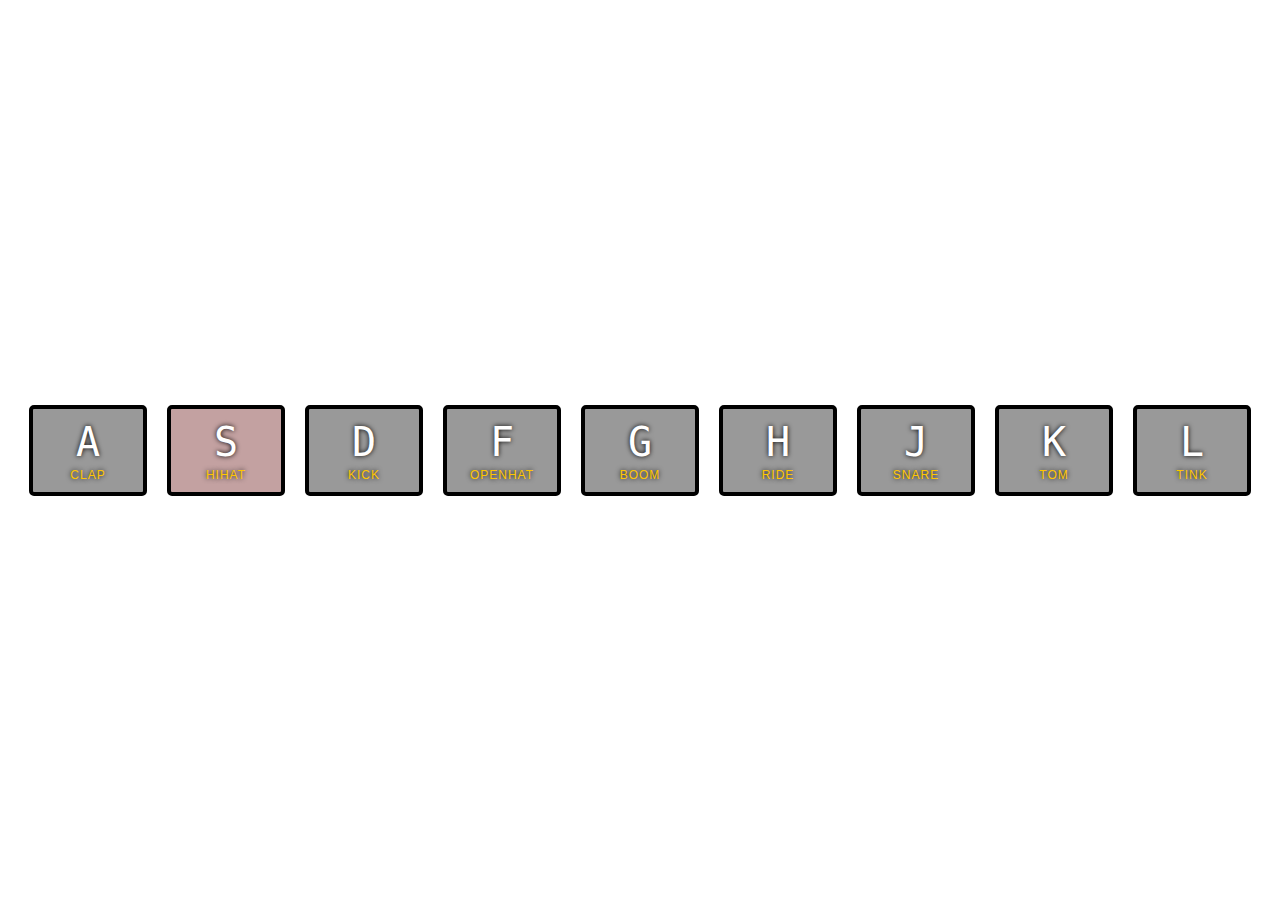
<file: index.html>
<!DOCTYPE html>
<html lang="en">

<head>
    <meta charset="UTF-8">
    <title>JS Drum Kit</title>
    <link rel="stylesheet" href="style.css">
</head>

<body>


    <div class="keys">
        <div data-key="65" class="key">
            <kbd>A</kbd>
            <span class="sound">clap</span>
        </div>
        <div data-key="83" class="key s">
            <kbd>S</kbd>
            <span class="sound">hihat</span>
        </div>
        <div data-key="68" class="key">
            <kbd>D</kbd>
            <span class="sound">kick</span>
        </div>
        <div data-key="70" class="key">
            <kbd>F</kbd>
            <span class="sound">openhat</span>
        </div>
        <div data-key="71" class="key">
            <kbd>G</kbd>
            <span class="sound">boom</span>
        </div>
        <div data-key="72" class="key">
            <kbd>H</kbd>
            <span class="sound">ride</span>
        </div>
        <div data-key="74" class="key">
            <kbd>J</kbd>
            <span class="sound">snare</span>
        </div>
        <div data-key="75" class="key">
            <kbd>K</kbd>
            <span class="sound">tom</span>
        </div>
        <div data-key="76" class="key">
            <kbd>L</kbd>
            <span class="sound">tink</span>
        </div>
    </div>

    <audio data-key="65" src="sounds/clap.wav"></audio>
    <audio data-key="83" src="sounds/hihat.wav"></audio>
    <audio data-key="68" src="sounds/kick.wav"></audio>
    <audio data-key="70" src="sounds/openhat.wav"></audio>
    <audio data-key="71" src="sounds/boom.wav"></audio>
    <audio data-key="72" src="sounds/ride.wav"></audio>
    <audio data-key="74" src="sounds/snare.wav"></audio>
    <audio data-key="75" src="sounds/tom.wav"></audio>
    <audio data-key="76" src="sounds/tink.wav"></audio>

    <script>
        window.addEventListener('keydown', function(e) {
            const audio = document.querySelector(`audio[data-key="${e.keyCode}"]`);
            const key = document.querySelector(`.key[data-key="${e.keyCode}"]`);
            if (!audio) return; // stop the function from running alltogether
            audio.currentTime = 0; // rewinds sound wav to start so you can tap keycode repeatedly and get the sound playing, rather than waiting for the sound to finish playing.
            audio.play(); //plays the wav sound
            console.log(key); //log the .key class 
            console.log(e.keyCode) // console logs keycode event ( a, b c )
            console.log(audio); //logs the audio input in console
            key.classList.add('playing'); // triggers the 'playing' css class effect which shows a transition effect.

        });

        function removeTransition(e) {
            if (e.propertyName !== 'transform') return; // skip if its not a transform property
            this.classList.remove('playing'); //after the transform time period, remove 'playing' css effect ( yellow glow )

        }
        const keys = document.querySelectorAll('.key'); // listens for/gives us an array of every single .key class element that is matched
        keys.forEach(key => key.addEventListener('transitionend', removeTransition));
    </script>


</body>

</html>
</file>
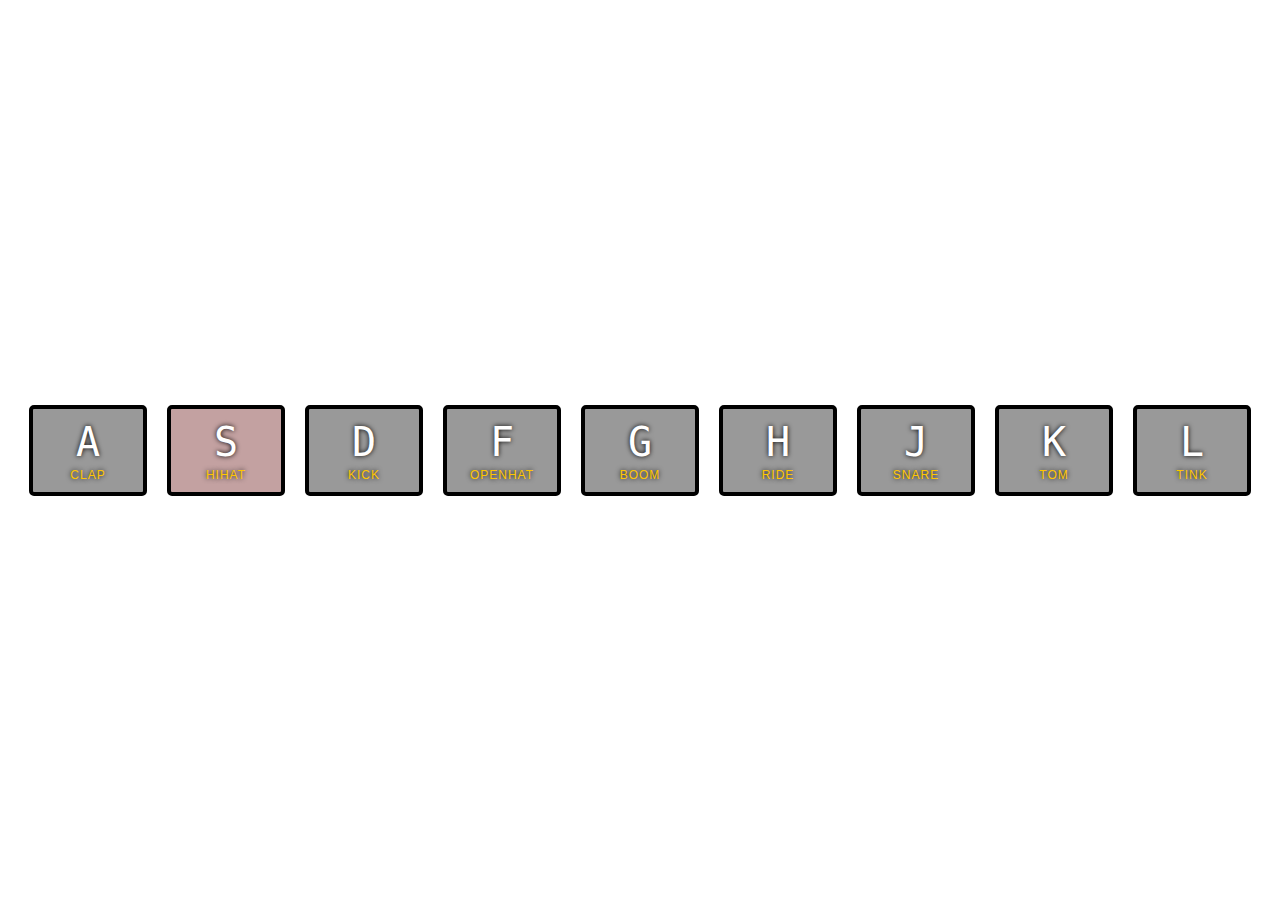
<file: index-START.html>
<!DOCTYPE html>
<html lang="en">

<head>
    <meta charset="UTF-8">
    <title>JS Drum Kit</title>
    <link rel="stylesheet" href="style.css">
</head>

<body>


    <div class="keys">
        <div data-key="65" class="key">
            <kbd>A</kbd>
            <span class="sound">clap</span>
        </div>
        <div data-key="83" class="key s">
            <kbd>S</kbd>
            <span class="sound">hihat</span>
        </div>
        <div data-key="68" class="key">
            <kbd>D</kbd>
            <span class="sound">kick</span>
        </div>
        <div data-key="70" class="key">
            <kbd>F</kbd>
            <span class="sound">openhat</span>
        </div>
        <div data-key="71" class="key">
            <kbd>G</kbd>
            <span class="sound">boom</span>
        </div>
        <div data-key="72" class="key">
            <kbd>H</kbd>
            <span class="sound">ride</span>
        </div>
        <div data-key="74" class="key">
            <kbd>J</kbd>
            <span class="sound">snare</span>
        </div>
        <div data-key="75" class="key">
            <kbd>K</kbd>
            <span class="sound">tom</span>
        </div>
        <div data-key="76" class="key">
            <kbd>L</kbd>
            <span class="sound">tink</span>
        </div>
    </div>

    <audio data-key="65" src="sounds/clap.wav"></audio>
    <audio data-key="83" src="sounds/hihat.wav"></audio>
    <audio data-key="68" src="sounds/kick.wav"></audio>
    <audio data-key="70" src="sounds/openhat.wav"></audio>
    <audio data-key="71" src="sounds/boom.wav"></audio>
    <audio data-key="72" src="sounds/ride.wav"></audio>
    <audio data-key="74" src="sounds/snare.wav"></audio>
    <audio data-key="75" src="sounds/tom.wav"></audio>
    <audio data-key="76" src="sounds/tink.wav"></audio>

    <script>
        window.addEventListener('keydown', function(e) {
            const audio = document.querySelector(`audio[data-key="${e.keyCode}"]`);
            const key = document.querySelector(`.key[data-key="${e.keyCode}"]`);
            if (!audio) return; // stop the function from running alltogether
            audio.currentTime = 0; // rewinds sound wav to start so you can tap keycode repeatedly and get the sound playing, rather than waiting for the sound to finish playing.
            audio.play(); //plays the wav sound
            console.log(key); //log the .key class 
            console.log(e.keyCode) // console logs keycode event ( a, b c )
            console.log(audio); //logs the audio input in console
            key.classList.add('playing'); // triggers the 'playing' css class effect which shows a transition effect.

        });

        function removeTransition(e) {
            if (e.propertyName !== 'transform') return; // skip if its not a transform property
            this.classList.remove('playing'); //after the transform time period, remove 'playing' css effect ( yellow glow )

        }
        const keys = document.querySelectorAll('.key'); // listens for/gives us an array of every single .key class element that is matched
        keys.forEach(key => key.addEventListener('transitionend', removeTransition));
    </script>


</body>

</html>
</file>
<file: style.css>
html {
    font-size: 10px;
    background: url(http://i.imgur.com/b9r5sEL.jpg) bottom center;
    background-size: cover;
}

body,
html {
    margin: 0;
    padding: 0;
    font-family: sans-serif;
}

.keys {
    display: flex;
    flex: 1;
    min-height: 100vh;
    align-items: center;
    justify-content: center;
}

.key {
    border: .4rem solid black;
    border-radius: .5rem;
    margin: 1rem;
    font-size: 1.5rem;
    padding: 1rem .5rem;
    transition: all 1s ease;
    width: 10rem;
    text-align: center;
    color: white;
    background: rgba(0, 0, 0, 0.4);
    text-shadow: 0 0 .5rem black;
}

.s {
    background: rgba(104, 21, 21, 0.4);
}

.playing {
    transform: scale(1.1);
    border-color: #ffc600;
    box-shadow: 0 0 1rem #ffc600;
}

kbd {
    display: block;
    font-size: 4rem;
}

.sound {
    font-size: 1.2rem;
    text-transform: uppercase;
    letter-spacing: .1rem;
    color: #ffc600;
}
</file>
